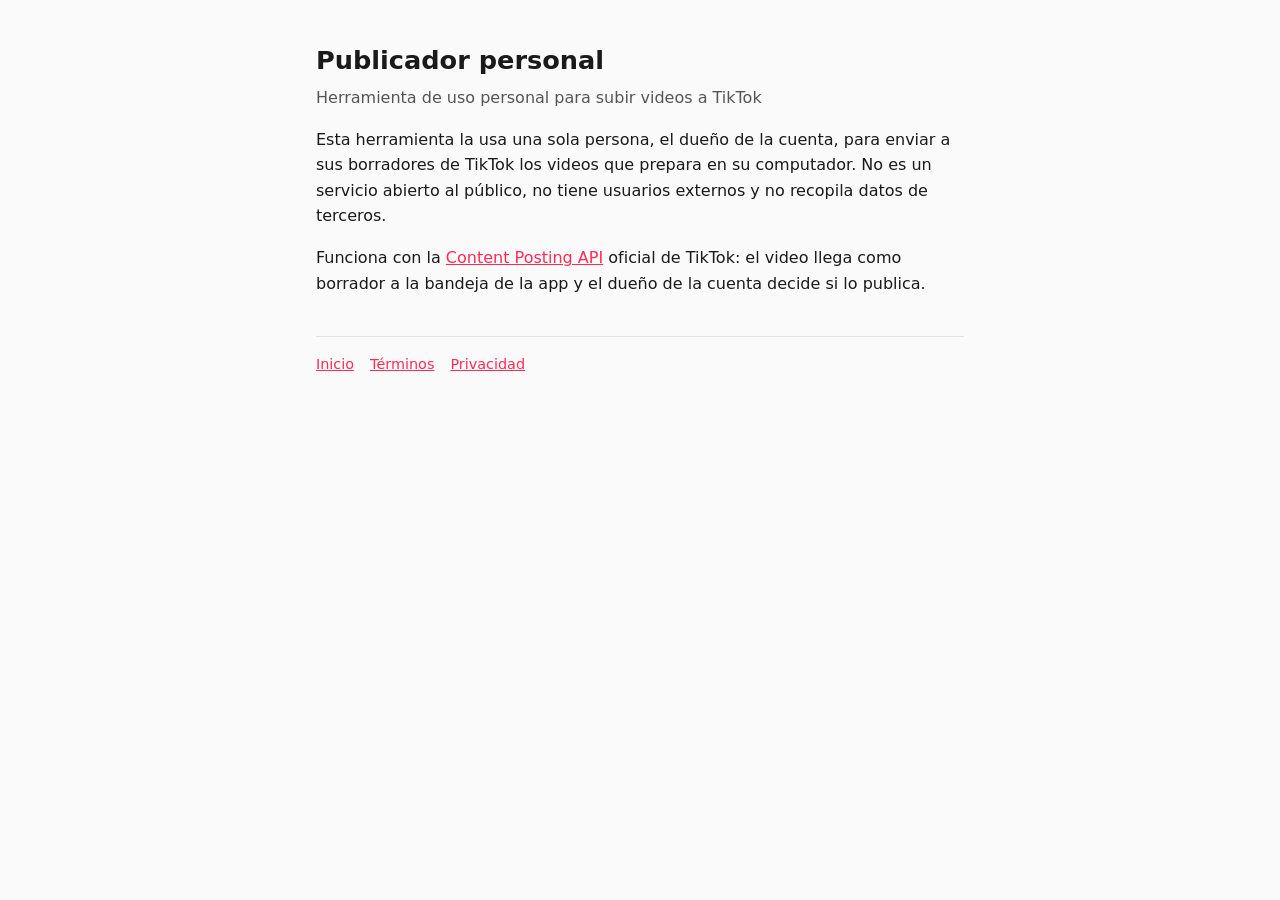
<file: docs/index.html>
<!doctype html>
<html lang="es"><head><meta charset="utf-8"><meta name="viewport" content="width=device-width,initial-scale=1"><title>Publicador personal</title><link rel="stylesheet" href="estilo.css"></head><body><main>
<h1>Publicador personal</h1>
<p class="sub">Herramienta de uso personal para subir videos a TikTok</p>
<p>Esta herramienta la usa una sola persona, el dueño de la cuenta, para enviar a sus borradores de TikTok los videos que prepara en su computador. No es un servicio abierto al público, no tiene usuarios externos y no recopila datos de terceros.</p>
<p>Funciona con la <a href="https://developers.tiktok.com/doc/content-posting-api-get-started-upload-content">Content Posting API</a> oficial de TikTok: el video llega como borrador a la bandeja de la app y el dueño de la cuenta decide si lo publica.</p>
<nav><a href="./">Inicio</a><a href="terminos.html">Términos</a><a href="privacidad.html">Privacidad</a></nav>
</main></body></html>
</file>
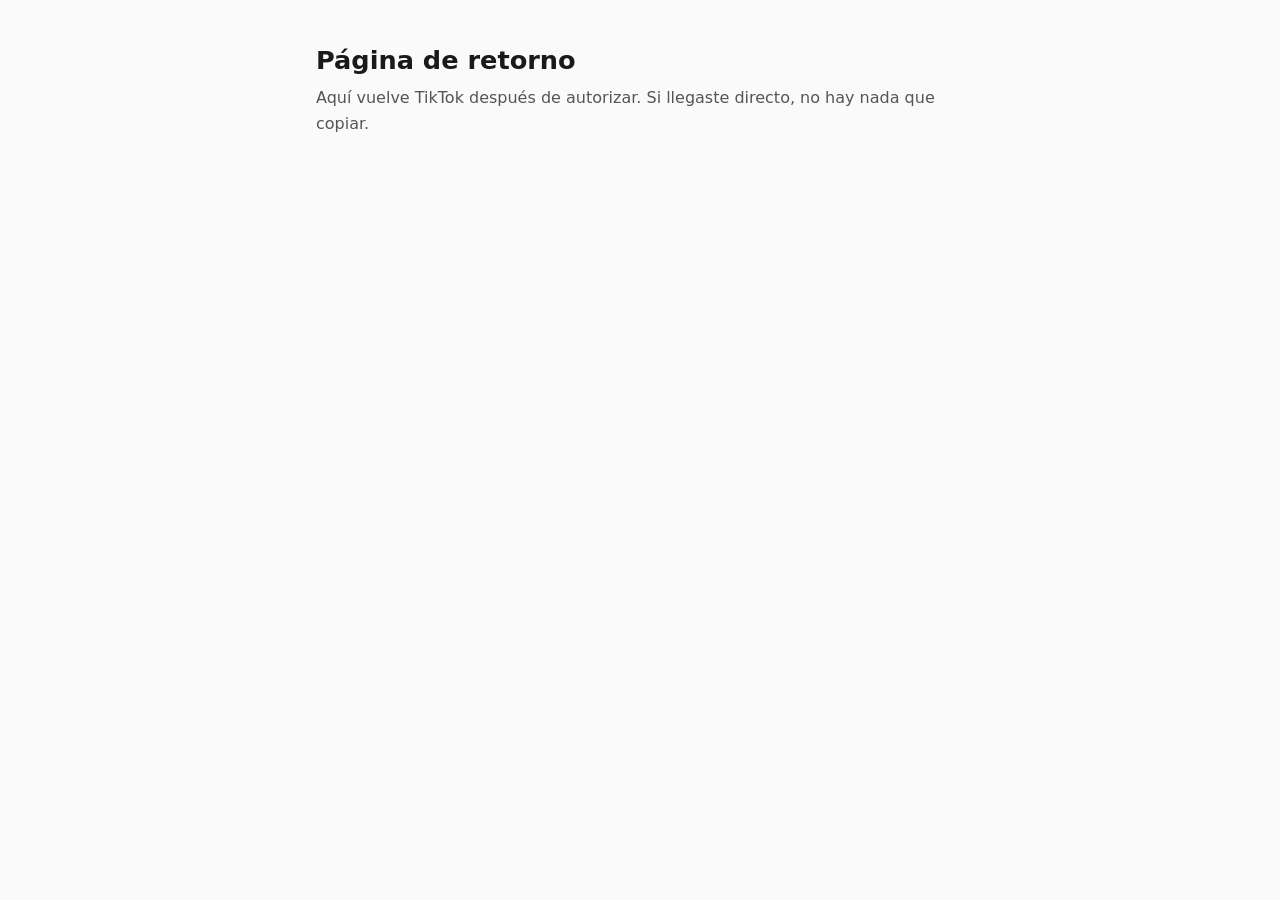
<file: docs/callback/index.html>
<!doctype html>
<html lang="es"><head><meta charset="utf-8"><meta name="viewport" content="width=device-width,initial-scale=1"><title>Autorización recibida</title><link rel="stylesheet" href="../estilo.css"></head><body><main>
<h1 id="titulo">Autorización recibida</h1>
<p class="sub" id="sub">Copia este código y pégalo en la terminal donde lo pidieron.</p>
<div class="caja" id="caja" hidden>
<code id="codigo"></code>
<button id="copiar" type="button">Copiar código</button>
</div>
<p id="nota" class="sub">El código vence en pocos minutos y sirve una sola vez. Esta página no lo envía a ningún lado: solo lo muestra.</p>
<script>
(function(){
  var p=new URLSearchParams(location.search);
  var code=p.get('code'), err=p.get('error');
  if(err){
    document.getElementById('titulo').textContent='No se autorizó';
    document.getElementById('sub').textContent='TikTok respondió: '+err+(p.get('error_description')?' — '+p.get('error_description'):'');
    return;
  }
  if(!code){
    document.getElementById('titulo').textContent='Página de retorno';
    document.getElementById('sub').textContent='Aquí vuelve TikTok después de autorizar. Si llegaste directo, no hay nada que copiar.';
    document.getElementById('nota').hidden=true;
    return;
  }
  var texto=code+(p.get('state')?' '+p.get('state'):'');
  document.getElementById('codigo').textContent=texto;
  document.getElementById('caja').hidden=false;
  document.getElementById('copiar').onclick=function(){
    navigator.clipboard.writeText(texto).then(function(){document.getElementById('copiar').textContent='Copiado ✓';});
  };
})();
</script>
</main></body></html>
</file>
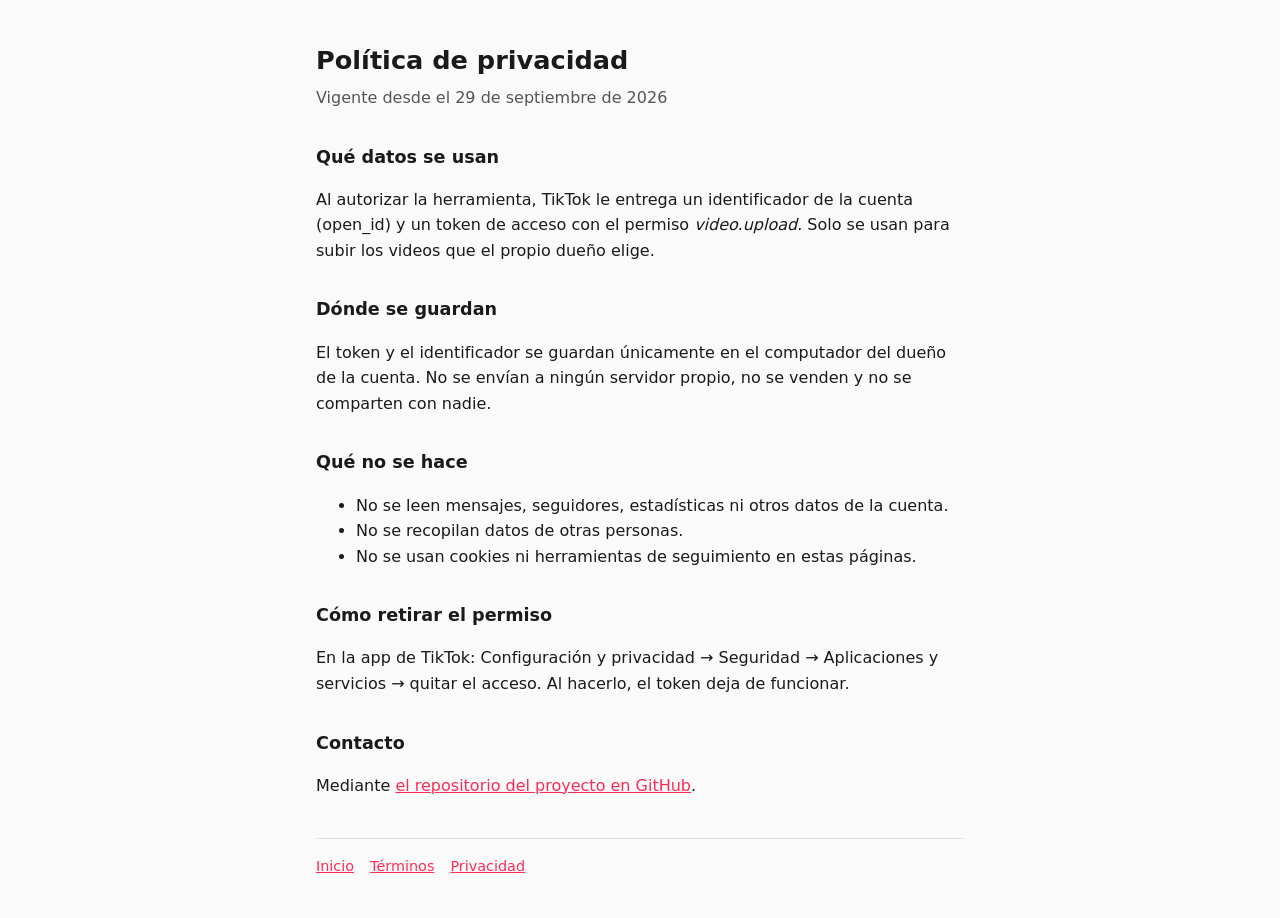
<file: docs/privacidad.html>
<!doctype html>
<html lang="es"><head><meta charset="utf-8"><meta name="viewport" content="width=device-width,initial-scale=1"><title>Política de privacidad</title><link rel="stylesheet" href="estilo.css"></head><body><main>
<h1>Política de privacidad</h1>
<p class="sub">Vigente desde el 29 de septiembre de 2026</p>
<h2>Qué datos se usan</h2>
<p>Al autorizar la herramienta, TikTok le entrega un identificador de la cuenta (open_id) y un token de acceso con el permiso <em>video.upload</em>. Solo se usan para subir los videos que el propio dueño elige.</p>
<h2>Dónde se guardan</h2>
<p>El token y el identificador se guardan únicamente en el computador del dueño de la cuenta. No se envían a ningún servidor propio, no se venden y no se comparten con nadie.</p>
<h2>Qué no se hace</h2>
<ul>
<li>No se leen mensajes, seguidores, estadísticas ni otros datos de la cuenta.</li>
<li>No se recopilan datos de otras personas.</li>
<li>No se usan cookies ni herramientas de seguimiento en estas páginas.</li>
</ul>
<h2>Cómo retirar el permiso</h2>
<p>En la app de TikTok: Configuración y privacidad → Seguridad → Aplicaciones y servicios → quitar el acceso. Al hacerlo, el token deja de funcionar.</p>
<h2>Contacto</h2>
<p>Mediante <a href="https://github.com/matmiidu/tiktok-publicador/issues">el repositorio del proyecto en GitHub</a>.</p>
<nav><a href="./">Inicio</a><a href="terminos.html">Términos</a><a href="privacidad.html">Privacidad</a></nav>
</main></body></html>
</file>
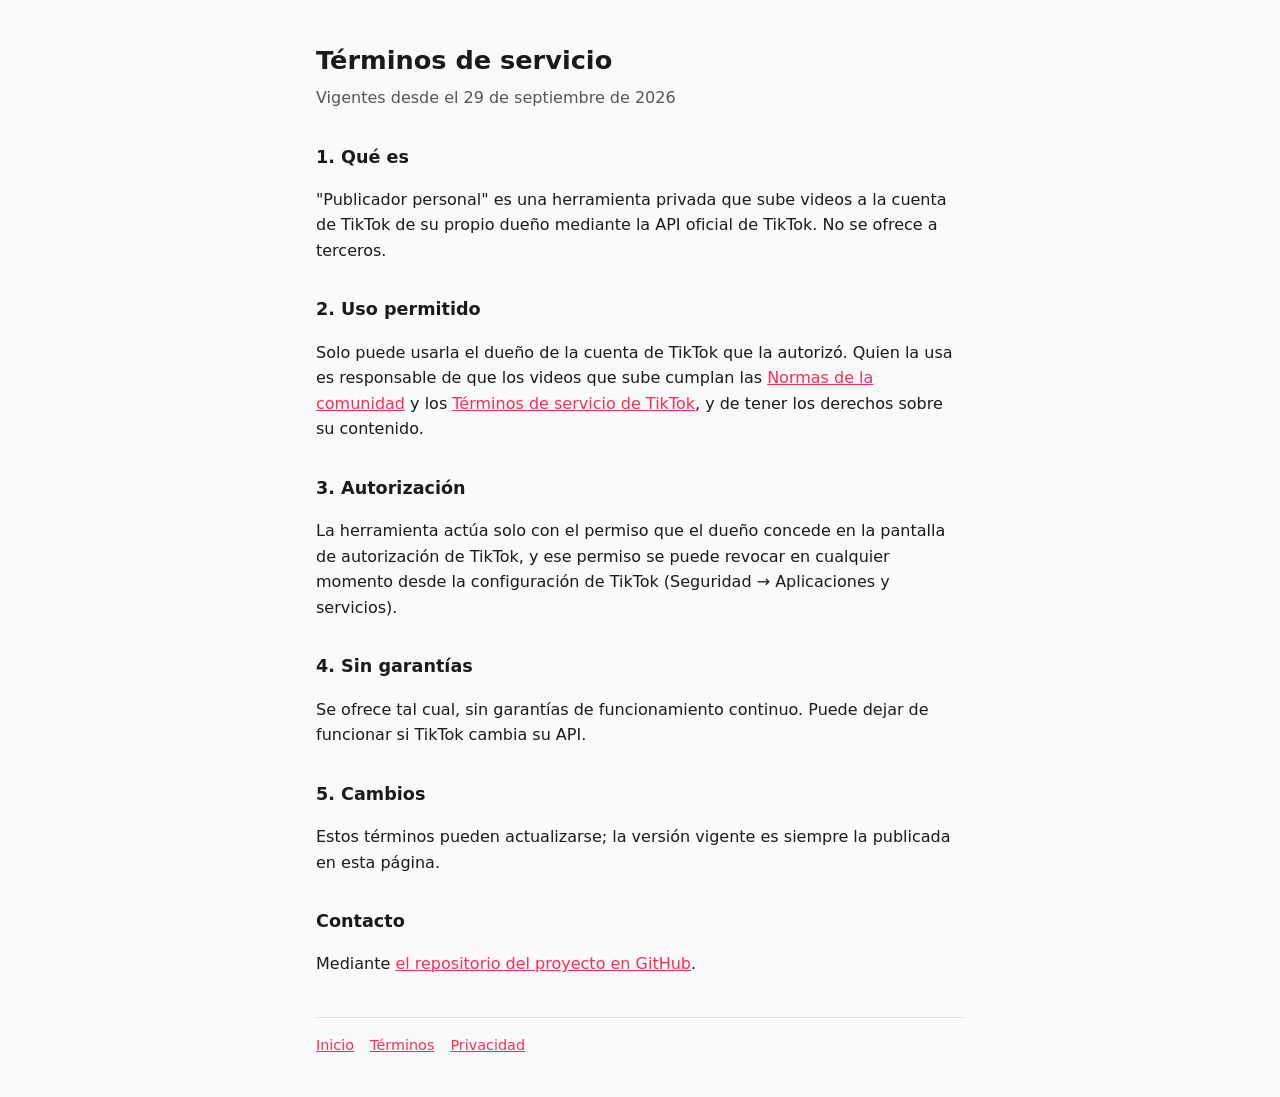
<file: docs/terminos.html>
<!doctype html>
<html lang="es"><head><meta charset="utf-8"><meta name="viewport" content="width=device-width,initial-scale=1"><title>Términos de servicio</title><link rel="stylesheet" href="estilo.css"></head><body><main>
<h1>Términos de servicio</h1>
<p class="sub">Vigentes desde el 29 de septiembre de 2026</p>
<h2>1. Qué es</h2>
<p>"Publicador personal" es una herramienta privada que sube videos a la cuenta de TikTok de su propio dueño mediante la API oficial de TikTok. No se ofrece a terceros.</p>
<h2>2. Uso permitido</h2>
<p>Solo puede usarla el dueño de la cuenta de TikTok que la autorizó. Quien la usa es responsable de que los videos que sube cumplan las <a href="https://www.tiktok.com/community-guidelines">Normas de la comunidad</a> y los <a href="https://www.tiktok.com/legal/terms-of-service">Términos de servicio de TikTok</a>, y de tener los derechos sobre su contenido.</p>
<h2>3. Autorización</h2>
<p>La herramienta actúa solo con el permiso que el dueño concede en la pantalla de autorización de TikTok, y ese permiso se puede revocar en cualquier momento desde la configuración de TikTok (Seguridad → Aplicaciones y servicios).</p>
<h2>4. Sin garantías</h2>
<p>Se ofrece tal cual, sin garantías de funcionamiento continuo. Puede dejar de funcionar si TikTok cambia su API.</p>
<h2>5. Cambios</h2>
<p>Estos términos pueden actualizarse; la versión vigente es siempre la publicada en esta página.</p>
<h2>Contacto</h2>
<p>Mediante <a href="https://github.com/matmiidu/tiktok-publicador/issues">el repositorio del proyecto en GitHub</a>.</p>
<nav><a href="./">Inicio</a><a href="terminos.html">Términos</a><a href="privacidad.html">Privacidad</a></nav>
</main></body></html>
</file>
<file: docs/estilo.css>
:root{--bg:#fafafa;--fg:#1a1a1a;--muted:#555;--card:#fff;--line:#e2e2e2;--acc:#fe2c55}
@media (prefers-color-scheme:dark){:root{--bg:#121212;--fg:#eee;--muted:#aaa;--card:#1d1d1d;--line:#333}}
*{box-sizing:border-box}
body{margin:0;background:var(--bg);color:var(--fg);font:16px/1.6 system-ui,-apple-system,"Segoe UI",sans-serif}
main{max-width:680px;margin:0 auto;padding:40px 16px}
h1{font-size:1.6rem;margin:0 0 .25rem}
h2{font-size:1.1rem;margin-top:2rem}
.sub{color:var(--muted);margin-top:0}
a{color:var(--acc)}
nav{display:flex;gap:16px;flex-wrap:wrap;margin-top:2.5rem;padding-top:1rem;border-top:1px solid var(--line);font-size:.9rem}
.caja{background:var(--card);border:1px solid var(--line);border-radius:10px;padding:16px;margin:1rem 0}
code{display:block;word-break:break-all;font-size:.95rem;padding:10px;background:var(--bg);border-radius:6px}
button{margin-top:10px;padding:10px 16px;border:0;border-radius:8px;background:var(--acc);color:#fff;font-size:1rem;cursor:pointer}
</file>
